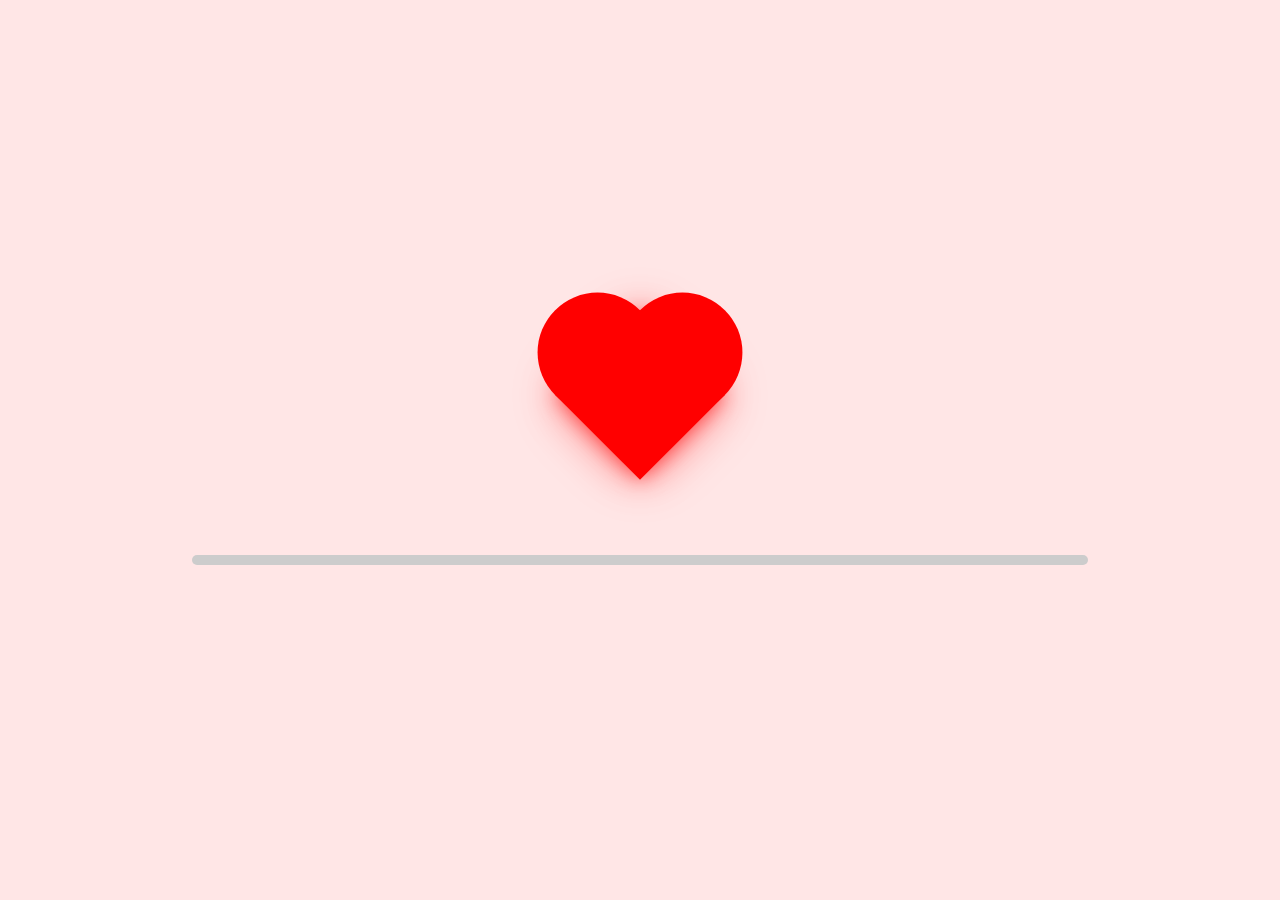
<file: load.html>
<!DOCTYPE html>
<html lang="vi">
<head>
    <meta charset="UTF-8">
    <meta name="viewport" content="width=device-width, initial-scale=1.0">
    <title>Chúc Mừng 20/10</title>
    <link rel="stylesheet" href="load.css">
</head>
<body>
    <!-- Màn hình trái tim và thanh loading -->
    <div id="heart-screen" class="screen">
        <div class="heart"></div>
        <div class="loading-bar">
            <div class="loading-progress"></div>
        </div>
    </div>
    <script src="load.js"></script>
</body>
</html>
</file>
<file: load.css>
body {
    font-family: 'Arial', sans-serif;
    background-color: #ffe6e6;
    margin: 0;
    padding: 0;
    display: flex;
    justify-content: center;
    align-items: center;
    height: 100vh;
    overflow: hidden;
}

/* Chung cho các màn */
.screen {
    position: absolute;
    top: 0;
    left: 0;
    width: 100%;
    height: 100%;
    display: flex;
    flex-direction: column;
    justify-content: center;
    align-items: center;
    background-color: #ffe6e6;
    z-index: 100;
}

.hidden {
    display: none;
}

/* Hiệu ứng trái tim */
.heart {
    width: 120px;
    height: 120px;
    background-color: red;
    position: relative;
    transform: rotate(-45deg);
    animation: beat 1s infinite alternate;
    box-shadow: 0 0 20px rgba(255, 0, 0, 0.6), 0 0 40px rgba(255, 0, 0, 0.4), 0 0 60px rgba(255, 0, 0, 0.2);
}

.heart::before, .heart::after {
    content: "";
    width: 120px;
    height: 120px;
    background-color: red;
    border-radius: 50%;
    position: absolute;
}

.heart::before {
    top: -60px;
    left: 0;
}

.heart::after {
    top: 0;
    left: 60px;
}

@keyframes beat {
    0% {
        transform: scale(1) rotate(-45deg);
    }
    100% {
        transform: scale(1.3) rotate(-45deg);
    }
}

/* Thanh loading */
.loading-bar {
    margin-top: 100px;
    width: 70%;
    height: 10px;
    background-color: #ccc;
    border-radius: 5px;
    overflow: hidden;
    position: relative;
}

.loading-progress {
    width: 0;
    height: 100%;
    background-color: #ff6666;
    animation: loading 3s linear forwards;
}

@keyframes loading {
    0% {
        width: 0;
    }
    100% {
        width: 100%;
    }
}

/* Hiệu ứng cắt cảnh */
.cutscene {
    width: 100%;
    height: 100%;
    background-color: black;
    animation: cutScene 1s ease-in-out forwards;
}

@keyframes cutScene {
    0% { opacity: 1; }
    100% { opacity: 0; }
}

/* Nội dung lời chúc */
.container {
    text-align: center;
    background-color: #fff;
    padding: 20px;
    border-radius: 10px;
    box-shadow: 0 5px 15px rgba(0, 0, 0, 0.1);
    max-width: 600px;
    width: 100%;
    z-index: 10;
}

h1 {
    font-size: 3rem;
    color: #ff6666;
}

p {
    font-size: 1.2rem;
    color: #333;
}

#message {
    margin-top: 20px;
}

h2 {
    color: #ff6666;
}

@keyframes slideIn {
    from {
        transform: translateX(100%);
        opacity: 0;
    }
    to {
        transform: translateX(0);
        opacity: 1;
    }
}

.message-animate {
    animation: slideIn 1s ease forwards;
}
</file>
